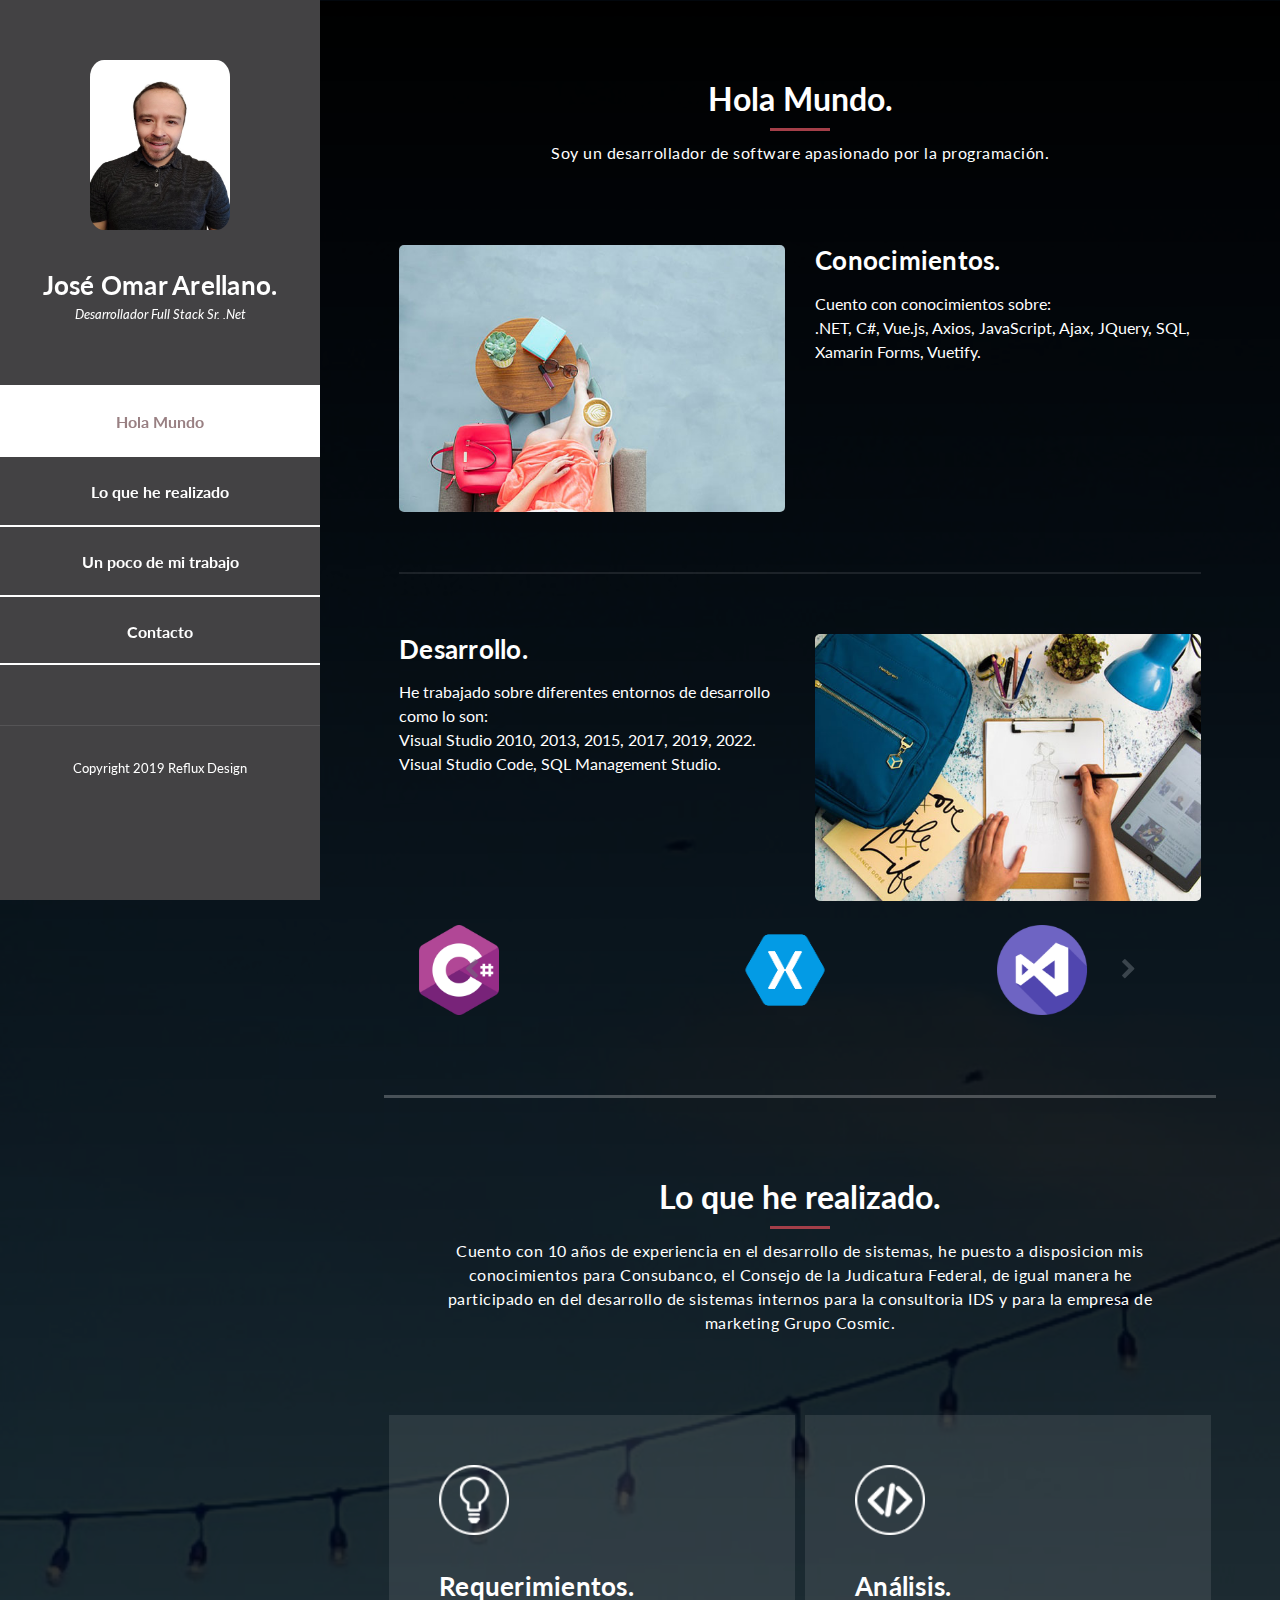
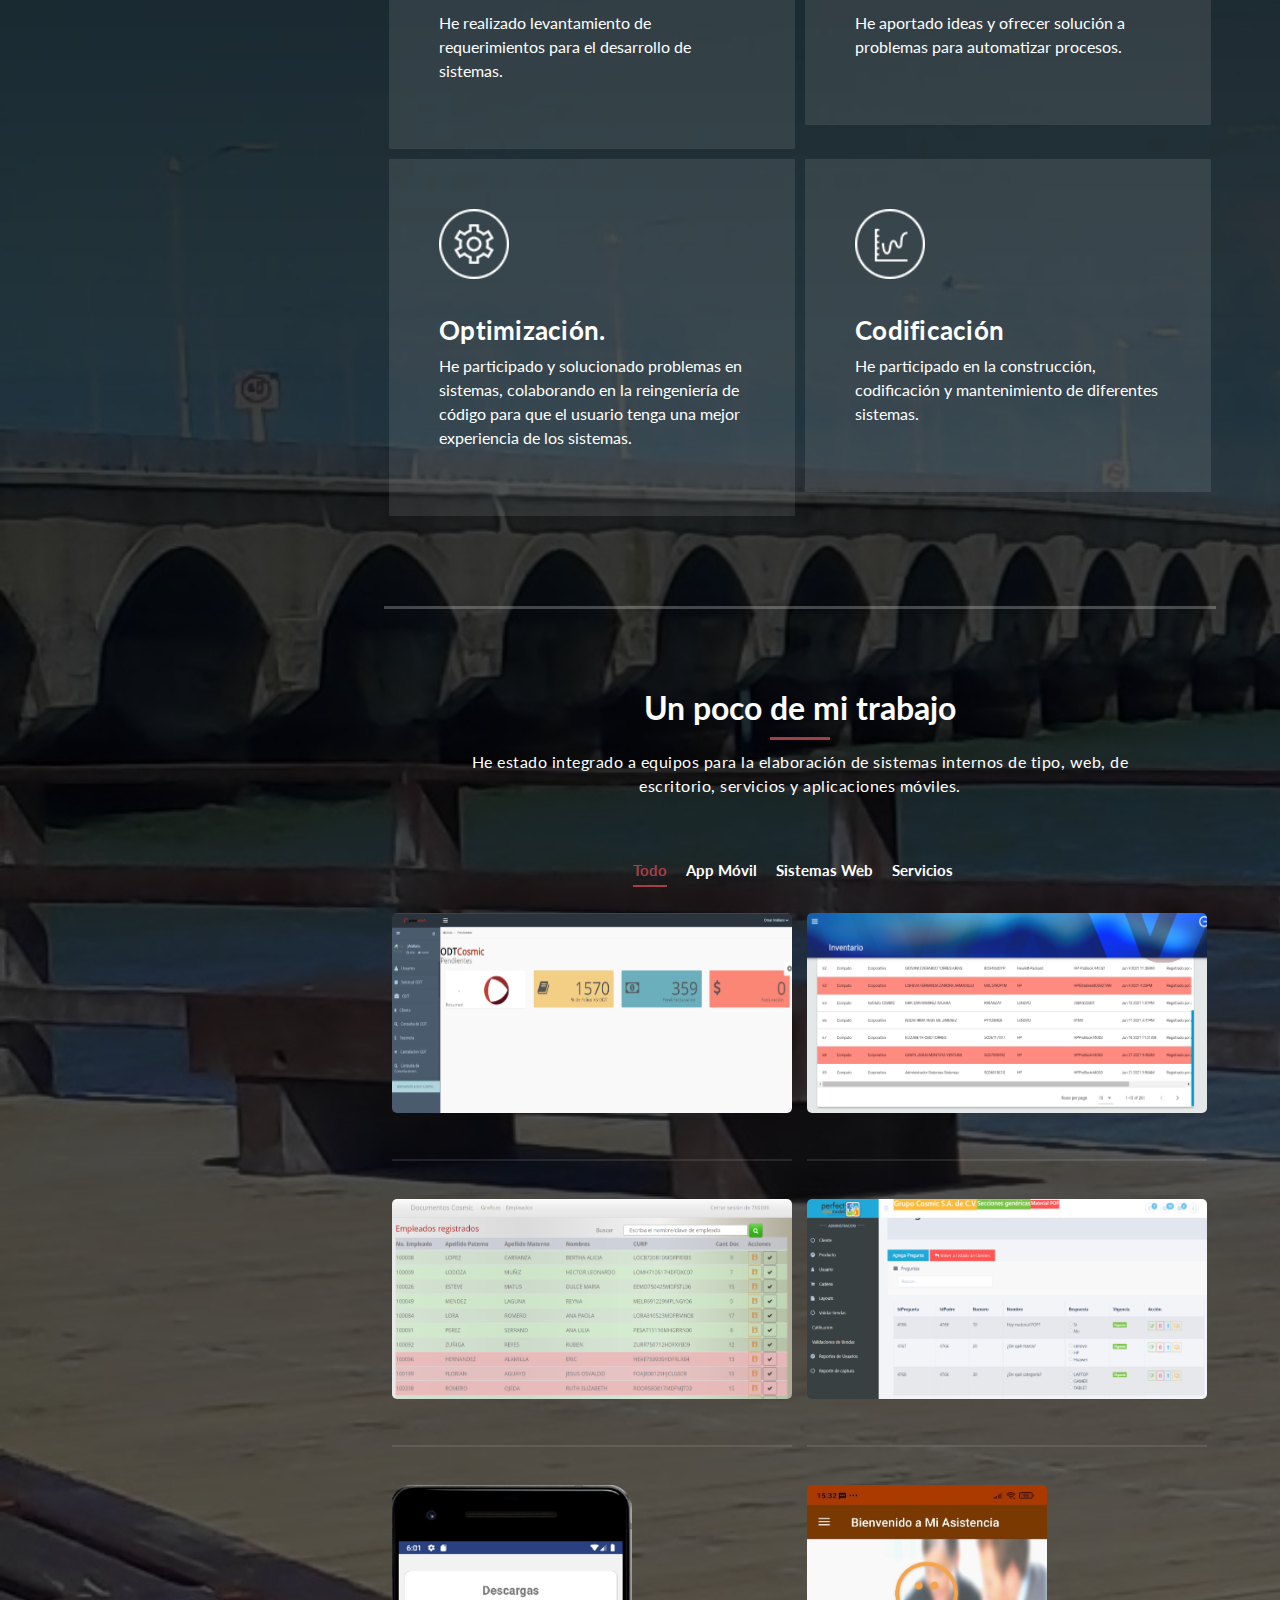
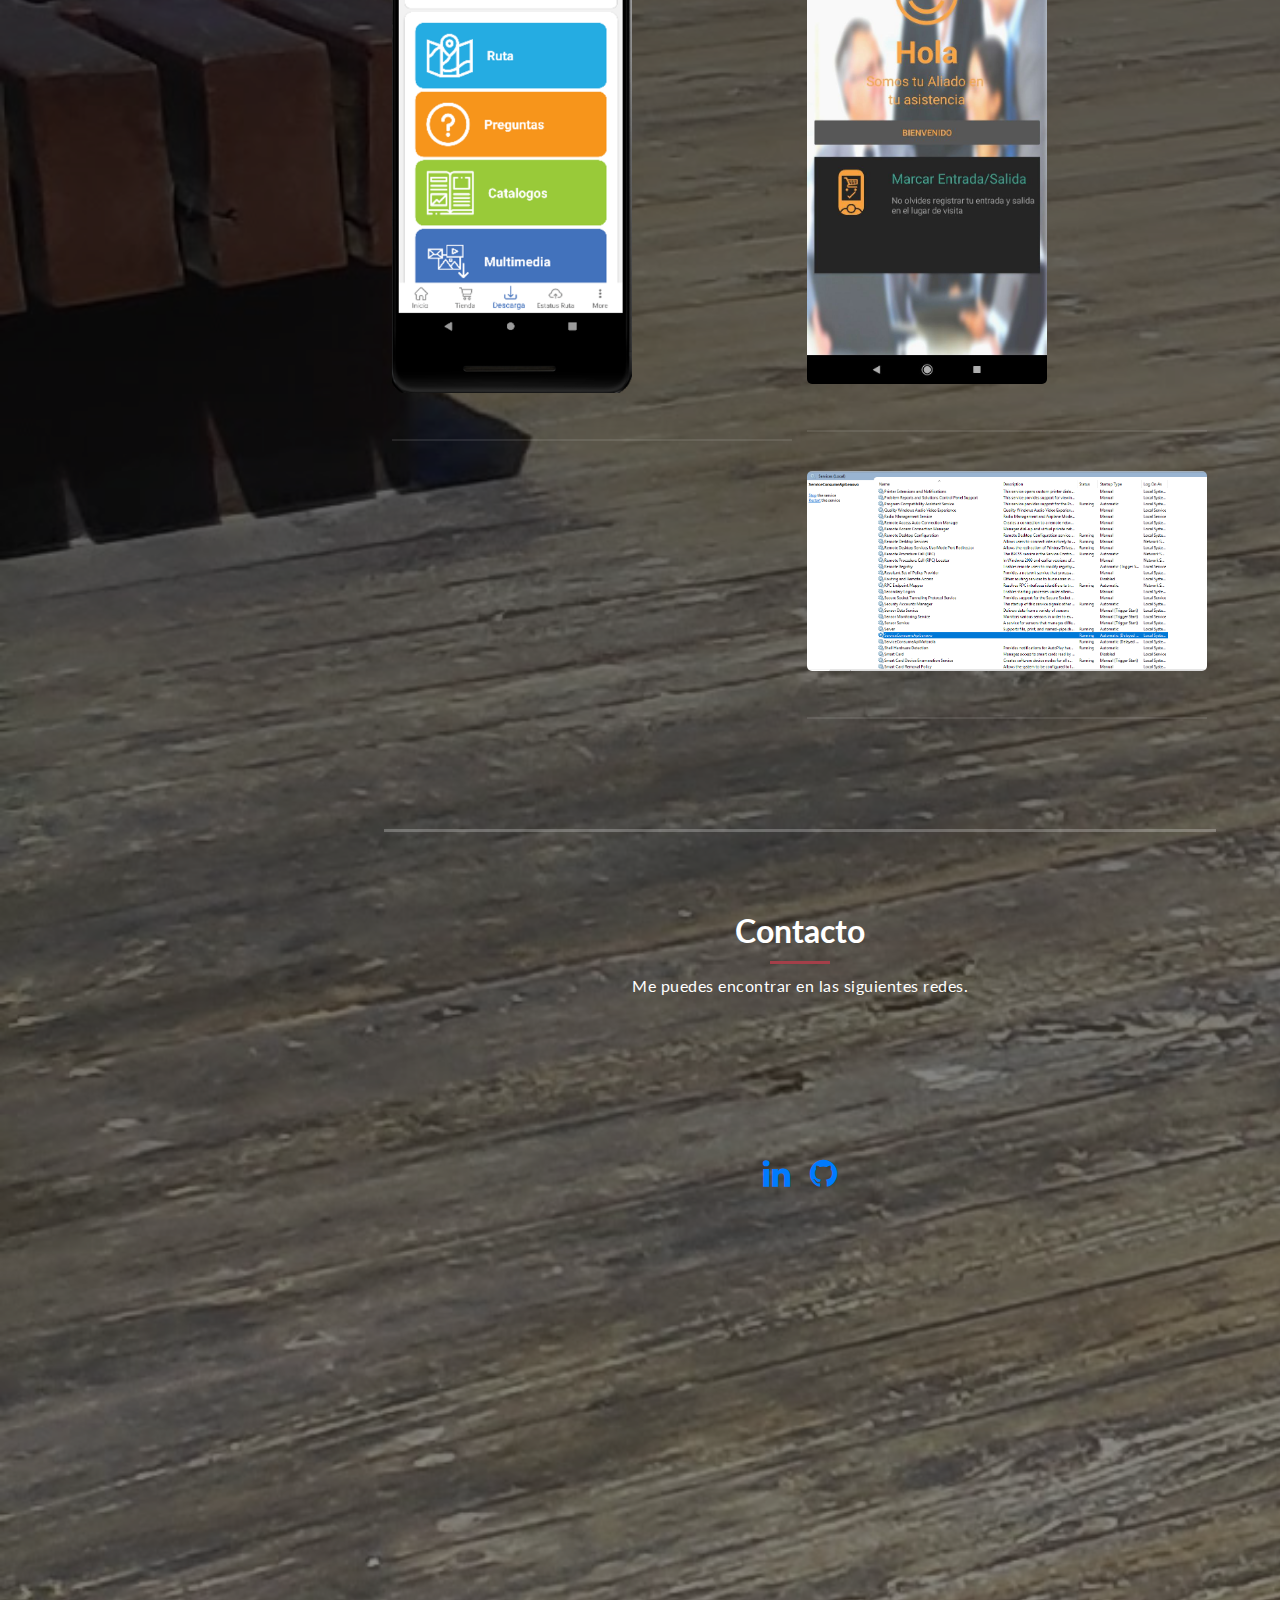
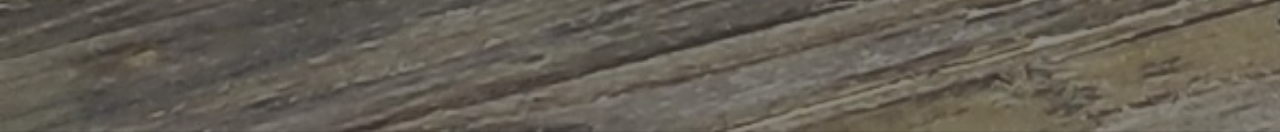
<file: index.html>
<!DOCTYPE html>
<html lang="en">

<head>
  <meta charset="utf-8" />
  <meta name="viewport" content="width=device-width, initial-scale=1, shrink-to-fit=no" />
  <meta name="description" content="" />
  <meta name="author" content="" />
  <link href="https://fonts.googleapis.com/css?family=Lato:100,300,400,700,900" rel="stylesheet" />

  <title>Portafolio Omar Arellano</title>
  <!--
Reflux Template
https://templatemo.com/tm-531-reflux
-->
  <!-- Bootstrap core CSS -->
  <link href="vendor/bootstrap/css/bootstrap.min.css" rel="stylesheet" />

  <!-- Additional CSS Files -->
  <link rel="stylesheet" href="assets/css/fontawesome.css" />
  <link rel="stylesheet" href="assets/css/templatemo-style.css" />
  <link rel="stylesheet" href="assets/css/owl.css" />
  <link rel="stylesheet" href="assets/css/lightbox.css" />
</head>

<body>
  <div id="page-wraper">
    <!-- Sidebar Menu -->
    <div class="responsive-nav">
      <i class="fa fa-bars" id="menu-toggle"></i>
      <div id="menu" class="menu">
        <i class="fa fa-times" id="menu-close"></i>
        <div class="container">
          <div class="image">
            <a href="#"><img src="assets/images/omararellano.jpg" alt="" /></a>
          </div>
          <div class="author-content">
            <h4>José Omar Arellano.</h4>
            <span>Desarrollador Full Stack Sr. .Net </span>
          </div>
          <nav class="main-nav" role="navigation">
            <ul class="main-menu">
              <li><a href="#section1">Hola Mundo</a></li>
              <li><a href="#section2">Lo que he realizado</a></li>
              <li><a href="#section3">Un poco de mi trabajo</a></li>
              <li><a href="#section4">Contacto</a></li>
            </ul>
          </nav>
          <!-- <div class="social-network">
            <ul class="soial-icons">
              <li>
                <a href="https://www.linkedin.com/in/jose-omar-arellano-quintero-5b5a37111/"><i class="fa fa-linkedin"></i></a>
              </li>
              <li>
                <a href="https://github.com/jArellano1"><i class="fa fa-github"></i></a>
              </li>
            </ul>
          </div> -->
          <div class="copyright-text">
            <p>Copyright 2019 Reflux Design</p>
          </div>
        </div>
      </div>
    </div>

    <section class="section about-me" data-section="section1">
      <div class="container">
        <div class="section-heading">
          <h2>Hola Mundo.</h2>
          <div class="line-dec"></div>
          <span>Soy un desarrollador de software apasionado por la programación.</span>
        </div>
        <div class="left-image-post">
          <div class="row">
            <div class="col-md-6">
              <div class="left-image">
                <img src="assets/images/left-image.jpg" alt="" />
              </div>
            </div>
            <div class="col-md-6">
              <div class="right-text">
                <h4>Conocimientos.</h4>
                <p>
                  Cuento con conocimientos sobre: </br>
                  .NET, C#, Vue.js, Axios, JavaScript, Ajax, JQuery, SQL, Xamarin Forms, Vuetify.
                </p>
              </div>
            </div>
          </div>
        </div>
        <div class="right-image-post">
          <div class="row">
            <div class="col-md-6">
              <div class="left-text">
                <h4>Desarrollo.</h4>
                <p>
                  He trabajado sobre diferentes entornos de desarrollo como lo son: </br>
                  Visual Studio 2010, 2013, 2015, 2017, 2019, 2022. Visual Studio Code, SQL Management Studio.
                </p>
                <!-- <div class="white-button">
                    <a href="#">Read More</a>
                  </div> -->
              </div>
            </div>
            <div class="col-md-6">
              <div class="right-image">
                <img src="assets/images/right-image.jpg" alt="" />
              </div>
            </div>
          </div>
        </div>
        <br>
        <div class="container-fluid">
          <div id="carouselExample" class="carousel slide" data-ride="carousel" data-interval="9000">
            <div class="carousel-inner row w-10 mxauto" role="listbox">
              <div class="carousel-item col-md-4 active">
                <img style="height: 90px; width: 90px;" class="img-fluid mx-auto d-bloc" src="assets/images/c-sharp.png" alt="slide 1">
              </div>
              <div class="carousel-item col-md-4">
                <img style="height: 90px; width: 90px;" class="img-fluid mx-auto d-block" src="assets/images/icons8-xamarin-48.png" alt="slide 2">
              </div>
              <div class="carousel-item col-md-4">
                <img style="height: 90px; width: 90px;" class="img-fluid mx-auto d-block" src="assets/images/visual-studio.png" alt="slide 3">
              </div>
              <div class="carousel-item col-md-4">
                <img style="height: 90px; width: 90px;" class="img-fluid mx-auto d-block" src="assets/images/js.png" alt="slide 4">
              </div>
              <div class="carousel-item col-md-4">
                <img style="height: 90px; width: 90px;" class="img-fluid mx-auto d-block" src="assets/images/nodejs.png" alt="slide 5">
              </div>
              <div class="carousel-item col-md-4">
                <img style="height: 90px; width: 90px;" class="img-fluid mx-auto d-block" src="assets/images/bootstrap.png" alt="slide 6">
              </div>
              <div class="carousel-item col-md-4">
                <img style="height: 90px; width: 90px;" class="img-fluid mx-auto d-block" src="assets/images/html-5.png" alt="slide 7">
              </div>
              <div class="carousel-item col-md-4">
                <img style="height: 90px; width: 90px;" class="img-fluid mx-auto d-block" src="assets/images/vuejs.png" alt="slide 7">
              </div>
            </div>
            <a class="carousel-control-prev" href="#carouselExample" role="button" data-slide="prev">
              <i class="fa fa-chevron-left fa-lg text-muted"></i>
              <span class="sr-only">Previous</span>
            </a>
            <a class="carousel-control-next text-faded" href="#carouselExample" role="button" data-slide="next">
              <i class="fa fa-chevron-right fa-lg text-muted"></i>
              <span class="sr-only">Next</span>
            </a>
          </div>
        </div>
        <!-- <div id="carouselExampleControls" class="carousel slide" data-ride="carousel">
          <div class="carousel-inner">
            <div class="carousel-item active" >
              <img style="height: 90px; width: 90px;" src="assets/images/c-sharp.png" alt="First slide">
            </div>
            <div class="carousel-item active">
              <img style="height: 90px; width: 90px;" src="assets/images/icons8-xamarin-48.png" alt="Second slide">
            </div>
            <div class="carousel-item">
              <img style="height: 90px; width: 90px;" src="assets/images/visual-studio.png" alt="Third slide">
            </div>
          </div>
          <a class="carousel-control-prev" href="#carouselExampleControls" role="button" data-slide="prev">
            <span class="carousel-control-prev-icon" aria-hidden="true"></span>
            <span class="sr-only">Previous</span>
          </a>
          <a class="carousel-control-next" href="#carouselExampleControls" role="button" data-slide="next">
            <span class="carousel-control-next-icon" aria-hidden="true"></span>
            <span class="sr-only">Next</span>
          </a>
        </div> -->
      </div>
    </section>

    <section class="section my-services" data-section="section2">
      <div class="container">
        <div class="section-heading">
          <h2>Lo que he realizado.</h2>
          <div class="line-dec"></div>
          <span>Cuento con 10 años de experiencia en el desarrollo de sistemas, he puesto a disposicion mis
            conocimientos
            para Consubanco, el Consejo de la Judicatura Federal, de igual manera he participado en del desarrollo de
            sistemas internos para la consultoria IDS y para la empresa de marketing Grupo Cosmic.</span>
        </div>
        <div class="row">
          <div class="col-md-6">
            <div class="service-item">
              <div class="first-service-icon service-icon"></div>
              <h4>Requerimientos.</h4>
              <p>
                He realizado levantamiento de requerimientos para el desarrollo de sistemas.
              </p>
            </div>
          </div>
          <div class="col-md-6">
            <div class="service-item">
              <div class="second-service-icon service-icon"></div>
              <h4>Análisis.</h4>
              <p>
                He aportado ideas y ofrecer solución a problemas para automatizar procesos.
              </p>
            </div>
          </div>
          <div class="col-md-6">
            <div class="service-item">
              <div class="third-service-icon service-icon"></div>
              <h4>Optimización.</h4>
              <p>
                He participado y solucionado problemas en sistemas, colaborando en la reingeniería de código para que el
                usuario tenga una mejor
                experiencia de los sistemas.
              </p>
            </div>
          </div>
          <div class="col-md-6">
            <div class="service-item">
              <div class="fourth-service-icon service-icon"></div>
              <h4>Codificación</h4>
              <p>
                He participado en la construcción, codificación y mantenimiento de diferentes sistemas.
              </p>
            </div>
          </div>
        </div>
      </div>
    </section>

    <section class="section my-work" data-section="section3">
      <div class="container">
        <div class="section-heading">
          <h2>Un poco de mi trabajo</h2>
          <div class="line-dec"></div>
          <span>He estado integrado a equipos para la elaboración de sistemas internos de tipo,
            web, de escritorio, servicios y aplicaciones móviles.
          </span>
        </div>
        <div class="row">
          <div class="isotope-wrapper">
            <form class="isotope-toolbar">
              <label><input type="radio" data-type="*" checked="" name="isotope-filter" />
                <span>Todo</span></label>
              <label><input type="radio" data-type="movil" name="isotope-filter" />
                <span>App móvil</span></label>
              <label><input type="radio" data-type="nature" name="isotope-filter" />
                <span>Sistemas Web</span></label>
              <label><input type="radio" data-type="servicios" name="isotope-filter" />
                <span>Servicios</span></label>
            </form>
            <div class="isotope-box">
              <div class="isotope-item" data-type="nature">
                <figure class="snip1321 minibox2">
                  <img src="assets/images/portfolio-01.PNG" alt="sq-sample26" />
                  <figcaption>
                    <a href="assets/images/portfolio-01.PNG" data-lightbox="image-1" data-title="Caption"><i
                        class="fa fa-search"></i></a>
                    <h4>ODT</h4>
                    <span>Web para realizar ordenes de trabajo, costos y presupuestos de proyectos de la empresa.</span>
                  </figcaption>
                </figure>
              </div>
              <div class="isotope-item" data-type="nature">
                <figure class="snip1321 minibox2">
                  <img src="assets/images/portfolioTiAdm.PNG" alt="sq-sample26" />
                  <figcaption>
                    <a href="assets/images/portfolioTiAdm.PNG" data-lightbox="image-1" data-title="Caption"><i
                        class="fa fa-search"></i></a>
                    <h4>Inventario Equipos Computo</h4>
                    <span>Web para el control de inventario de los sistemas de computo.</span>
                  </figcaption>
                </figure>
              </div>
              <div class="isotope-item" data-type="nature">
                <figure class="snip1321 minibox2">
                  <img src="assets/images/portfolioPortalDocumentos.PNG" alt="sq-sample26" />
                  <figcaption>
                    <a href="assets/images/portfolioPortalDocumentos.PNG" data-lightbox="image-1"
                      data-title="Caption"><i class="fa fa-search"></i></a>
                    <h4>Portal Documentos</h4>
                    <span>Portal web para la carga de documentos de los empleados de la empresa.</span>
                  </figcaption>
                </figure>
              </div>

              <div class="isotope-item" data-type="nature">
                <figure class="snip1321 minibox2">
                  <img src="assets/images/portfolioAdmPSM.PNG" alt="sq-sample26" />
                  <figcaption>
                    <a href="assets/images/portfolioAdmPSM.PNG" data-lightbox="image-1" data-title="Caption"><i
                        class="fa fa-search"></i></a>
                    <h4>Administrador PSM</h4>
                    <span>Portal para la administración de la aplicacion movil PSM</span>
                  </figcaption>
                </figure>
              </div>

              <div class="isotope-item" data-type="movil">
                <figure class="snip1321 minibox">
                  <img src="assets/images/portfolio-02.png" alt="sq-sample26" />
                  <figcaption>
                    <a href="assets/images/portfolio-02.png" data-lightbox="image-1" data-title="Caption"><i
                        class="fa fa-search"></i></a>
                    <h4>PSM</h4>
                    <span>Aplicación para levantamiento de cuestionarios a tiendas departamentales</span>
                  </figcaption>
                </figure>
              </div>
              <div class="isotope-item" data-type="movil">
                <figure class="snip1321 minibox">
                  <img src="assets/images/portfoliomiasistencia.jpg" alt="sq-sample26" />
                  <figcaption>
                    <a href="assets/images/portfoliomiasistencia.jpg" data-lightbox="image-1" data-title="Caption"><i
                        class="fa fa-search"></i></a>
                    <h4>Asistencia</h4>
                    <span>Aplicación para el control de personal. Check in y Check out en su lugar de trabajo.</span>
                  </figcaption>
                </figure>
              </div>
              <div class="isotope-item" data-type="servicios">
                <figure class="snip1321 minibox2">
                  <img src="assets/images/Servicios.PNG" alt="sq-sample26" />
                  <figcaption>
                    <a href="assets/images/Servicios.PNG" data-lightbox="image-1" data-title="Caption"><i
                        class="fa fa-search"></i></a>
                    <h4>Servicio Lenovo y Motorola</h4>
                    <span>Servicio que descarga información del Api de la aplicación Mototalk.</span>
                  </figcaption>
                </figure>
              </div>


              <!-- <div class="isotope-item" data-type="animals">
                <figure class="snip1321">
                  <img src="assets/images/portfolio-03.jpg" alt="sq-sample26" />
                  <figcaption>
                    <a href="assets/images/portfolio-03.jpg" data-lightbox="image-1" data-title="Caption"><i
                        class="fa fa-search"></i></a>
                    <h4>Item Third</h4>
                    <span>customize anything</span>
                  </figcaption>
                </figure>
              </div> -->

              <!-- <div class="isotope-item" data-type="people">
                <figure class="snip1321">
                  <img src="assets/images/portfolio-04.jpg" alt="sq-sample26" />
                  <figcaption>
                    <a href="assets/images/portfolio-04.jpg" data-lightbox="image-1" data-title="Caption"><i
                        class="fa fa-search"></i></a>
                    <h4>Item Fourth</h4>
                    <span>Re-distribution not allowed</span>
                  </figcaption>
                </figure>
              </div> -->

              <!-- <div class="isotope-item" data-type="nature">
                <figure class="snip1321">
                  <img src="assets/images/portfolio-05.jpg" alt="sq-sample26" />
                  <figcaption>
                    <a href="assets/images/portfolio-05.jpg" data-lightbox="image-1" data-title="Caption"><i
                        class="fa fa-search"></i></a>
                    <h4>Fifth Awesome</h4>
                    <span>Ut sollicitudin risus</span>
                  </figcaption>
                </figure>
              </div> -->

              <!-- <div class="isotope-item" data-type="animals">
                <figure class="snip1321">
                  <img src="assets/images/portfolio-06.jpg" alt="sq-sample26" />
                  <figcaption>
                    <a href="assets/images/portfolio-06.jpg" data-lightbox="image-1" data-title="Caption"><i
                        class="fa fa-search"></i></a>
                    <h4>Awesome Sixth</h4>
                    <span>Donec eget massa ante</span>
                  </figcaption>
                </figure>
              </div> -->
            </div>
          </div>
        </div>
      </div>
    </section>

    <section class="section contact-me" data-section="section4">
      <div class="container">
        <div class="section-heading">
          <h2>Contacto</h2>
          <div class="line-dec"></div>
          <span>Me puedes encontrar en las siguientes redes.</span>

        </div>
        <div class="section-heading" style="text-align: center;">
          <div>
            <div>
              <a href="https://www.linkedin.com/in/jose-omar-arellano-quintero-5b5a37111/"><i
                  class="fa fa-linkedin fa-2x"></i></a>
              &nbsp;&nbsp;&nbsp;
              <a href="https://github.com/jArellano1"><i class="fa fa-github fa-2x"></i></a>
            </div>
          </div>
        </div>
      </div>
    </section>
  </div>


  <style>
    @media (min-width: 768px) {

      /* show 3 items */
      .carousel-inner .active,
      .carousel-inner .active+.carousel-item,
      .carousel-inner .active+.carousel-item+.carousel-item {
        display: block;
      }

      .carousel-inner .carousel-item.active:not(.carousel-item-right):not(.carousel-item-left),
      .carousel-inner .carousel-item.active:not(.carousel-item-right):not(.carousel-item-left)+.carousel-item,
      .carousel-inner .carousel-item.active:not(.carousel-item-right):not(.carousel-item-left)+.carousel-item+.carousel-item {
        transition: none;
        margin-right: initial;
      }

      .carousel-inner .carousel-item-next,
      .carousel-inner .carousel-item-prev {
        position: relative;
        transform: translate3d(0, 0, 0);
      }

      .carousel-inner .active.carousel-item+.carousel-item+.carousel-item+.carousel-item {
        position: absolute;
        top: 0;
        right: -33.3333%;
        z-index: -1;
        display: block;
        visibility: visible;
      }

      /* left or forward direction */
      .active.carousel-item-left+.carousel-item-next.carousel-item-left,
      .carousel-item-next.carousel-item-left+.carousel-item,
      .carousel-item-next.carousel-item-left+.carousel-item+.carousel-item,
      .carousel-item-next.carousel-item-left+.carousel-item+.carousel-item+.carousel-item {
        position: relative;
        transform: translate3d(-100%, 0, 0);
        visibility: visible;
      }

      /* farthest right hidden item must be abso position for animations */
      .carousel-inner .carousel-item-prev.carousel-item-right {
        position: absolute;
        top: 0;
        left: 0;
        z-index: -1;
        display: block;
        visibility: visible;
      }

      /* right or prev direction */
      .active.carousel-item-right+.carousel-item-prev.carousel-item-right,
      .carousel-item-prev.carousel-item-right+.carousel-item,
      .carousel-item-prev.carousel-item-right+.carousel-item+.carousel-item,
      .carousel-item-prev.carousel-item-right+.carousel-item+.carousel-item+.carousel-item {
        position: relative;
        transform: translate3d(100%, 0, 0);
        visibility: visible;
        display: block;
        visibility: visible;
      }

    }

    .minibox {
      width: 240px;
    }

    .minibox2 {
      height: 200px;
    }
  </style>
  <!-- Scripts -->
  <!-- Bootstrap core JavaScript -->
  <script src="vendor/jquery/jquery.min.js"></script>
  <script src="vendor/bootstrap/js/bootstrap.bundle.min.js"></script>

  <script src="assets/js/isotope.min.js"></script>
  <script src="assets/js/owl-carousel.js"></script>
  <script src="assets/js/lightbox.js"></script>
  <script src="assets/js/custom.js"></script>
  <script>
    $('#carouselExample').on('slide.bs.carousel', function (e) {

      /*
      
      CC 2.0 License Iatek LLC 2018
      Attribution required
      
      */

      var $e = $(e.relatedTarget);

      var idx = $e.index();
      console.log("IDX :  " + idx);

      var itemsPerSlide = 8;
      var totalItems = $('.carousel-item').length;

      if (idx >= totalItems - (itemsPerSlide - 1)) {
        var it = itemsPerSlide - (totalItems - idx);
        for (var i = 0; i < it; i++) {
          // append slides to end
          if (e.direction == "left") {
            $('.carousel-item').eq(i).appendTo('.carousel-inner');
          }
          else {
            $('.carousel-item').eq(0).appendTo('.carousel-inner');
          }
        }
      }
    });
    //according to loftblog tut
    $(".main-menu li:first").addClass("active");

    var showSection = function showSection(section, isAnimate) {
      var direction = section.replace(/#/, ""),
        reqSection = $(".section").filter(
          '[data-section="' + direction + '"]'
        ),
        reqSectionPos = reqSection.offset().top - 0;

      if (isAnimate) {
        $("body, html").animate(
          {
            scrollTop: reqSectionPos
          },
          800
        );
      } else {
        $("body, html").scrollTop(reqSectionPos);
      }
    };

    var checkSection = function checkSection() {
      $(".section").each(function () {
        var $this = $(this),
          topEdge = $this.offset().top - 80,
          bottomEdge = topEdge + $this.height(),
          wScroll = $(window).scrollTop();
        if (topEdge < wScroll && bottomEdge > wScroll) {
          var currentId = $this.data("section"),
            reqLink = $("a").filter("[href*=\\#" + currentId + "]");
          reqLink
            .closest("li")
            .addClass("active")
            .siblings()
            .removeClass("active");
        }
      });
    };

    $(".main-menu").on("click", "a", function (e) {
      e.preventDefault();
      showSection($(this).attr("href"), true);
    });

    $(window).scroll(function () {
      checkSection();
    });
  </script>
</body>

</html>
</file>
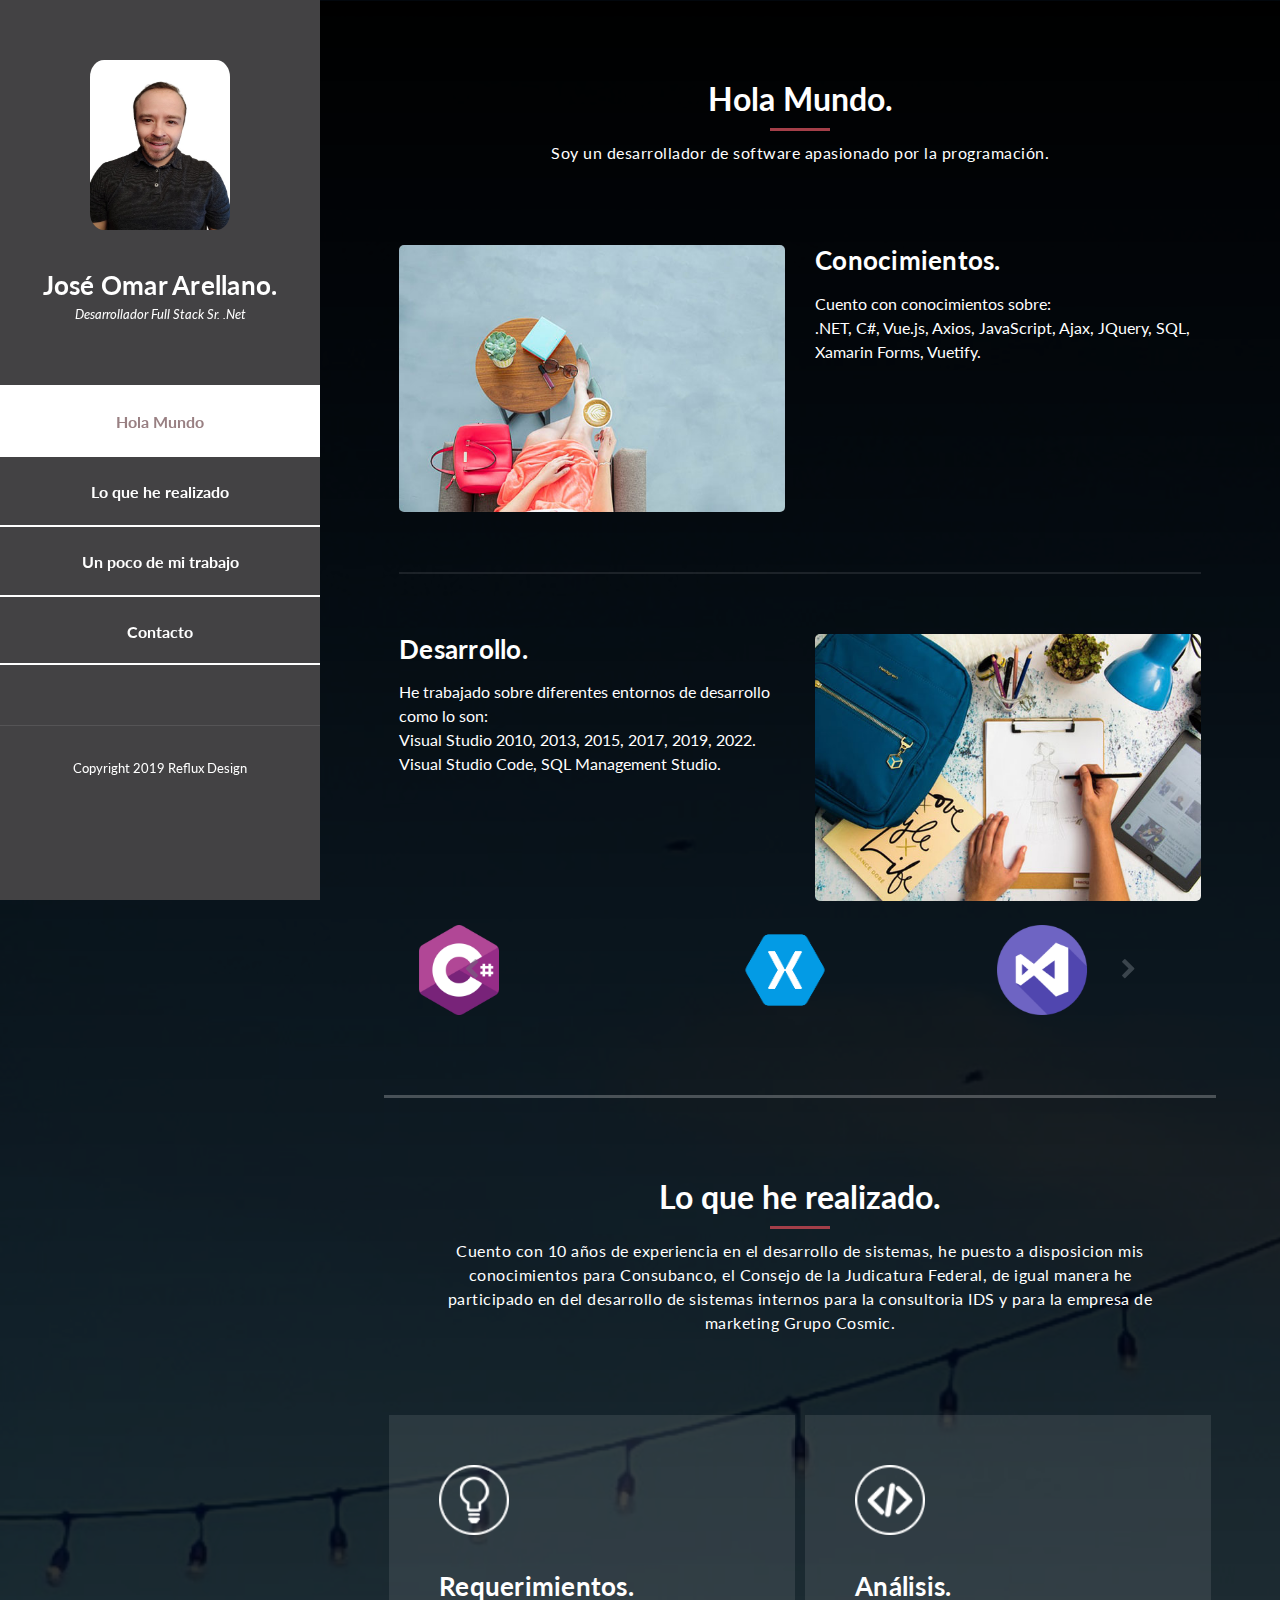
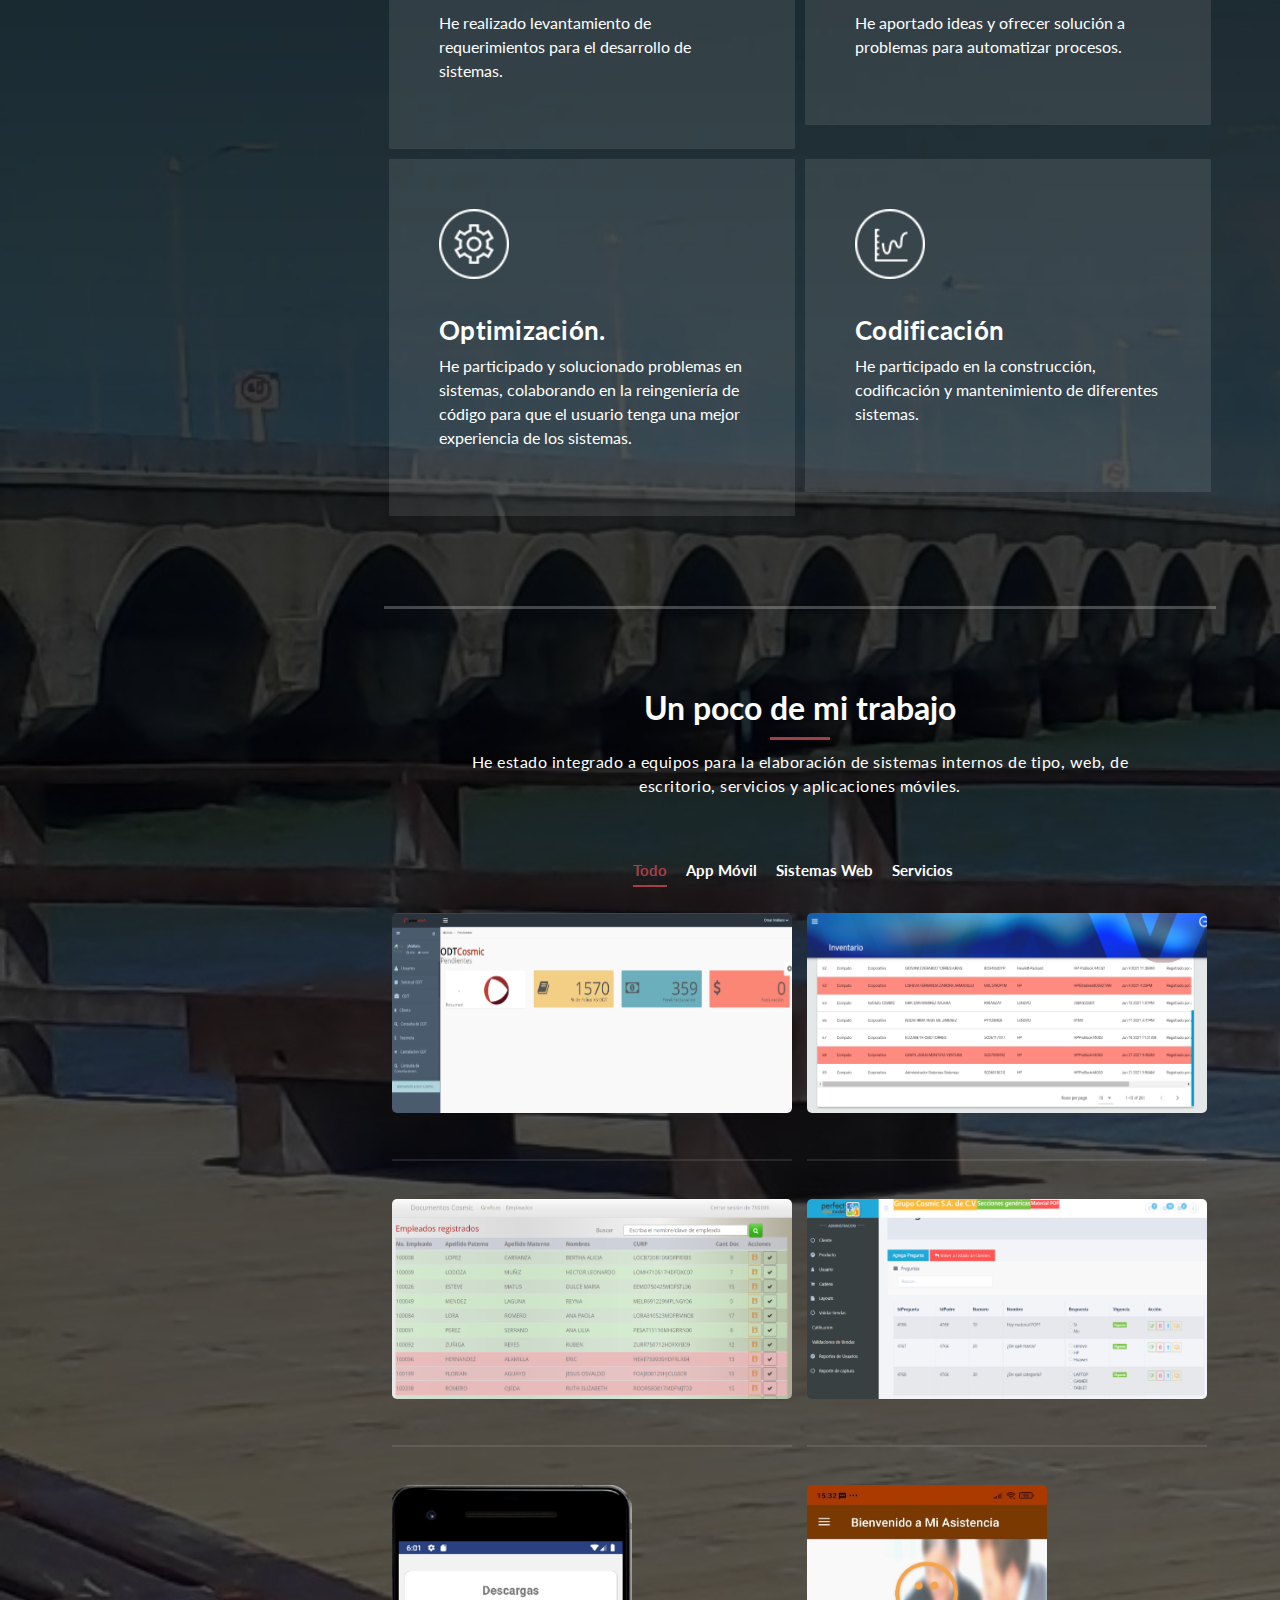
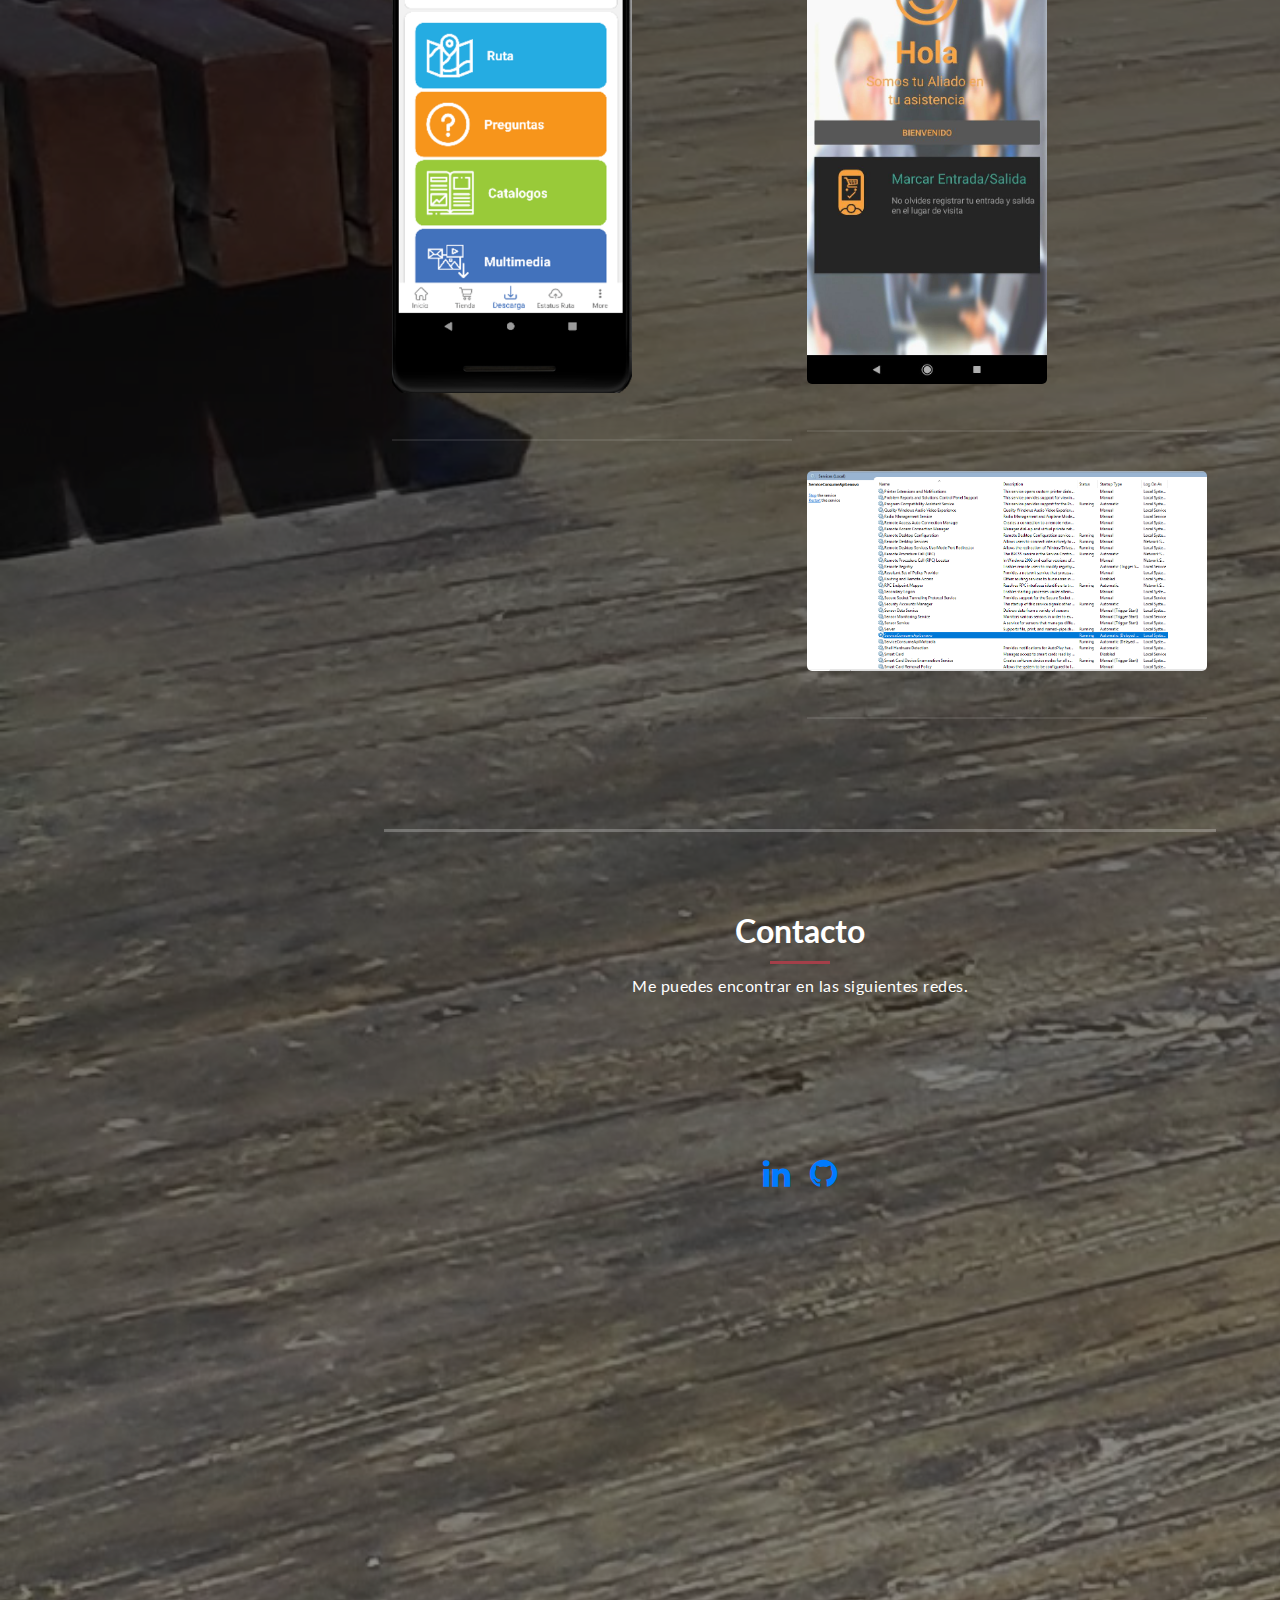
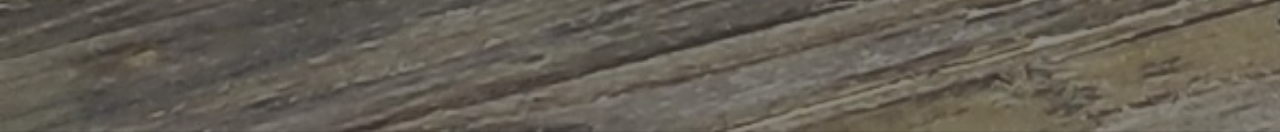
<file: index2.html>
<!DOCTYPE html>
<html lang="en">

<head>
  <meta charset="utf-8" />
  <meta name="viewport" content="width=device-width, initial-scale=1, shrink-to-fit=no" />
  <meta name="description" content="" />
  <meta name="author" content="" />
  <link href="https://fonts.googleapis.com/css?family=Lato:100,300,400,700,900" rel="stylesheet" />

  <title>Portafolio Omar Arellano</title>
  <!--
Reflux Template
https://templatemo.com/tm-531-reflux
-->
  <!-- Bootstrap core CSS -->
  <link href="vendor/bootstrap/css/bootstrap.min.css" rel="stylesheet" />

  <!-- Additional CSS Files -->
  <link rel="stylesheet" href="assets/css/fontawesome.css" />
  <link rel="stylesheet" href="assets/css/templatemo-style.css" />
  <link rel="stylesheet" href="assets/css/owl.css" />
  <link rel="stylesheet" href="assets/css/lightbox.css" />
</head>

<body>
  <div id="page-wraper">
    <!-- Sidebar Menu -->
    <div class="responsive-nav">
      <i class="fa fa-bars" id="menu-toggle"></i>
      <div id="menu" class="menu">
        <i class="fa fa-times" id="menu-close"></i>
        <div class="container">
          <div class="image">
            <a href="#"><img src="assets/images/omararellano.jpg" alt="" /></a>
          </div>
          <div class="author-content">
            <h4>José Omar Arellano.</h4>
            <span>Desarrollador Full Stack Sr. .Net </span>
          </div>
          <nav class="main-nav" role="navigation">
            <ul class="main-menu">
              <li><a href="#section1">Hola Mundo</a></li>
              <li><a href="#section2">Lo que he realizado</a></li>
              <li><a href="#section3">Un poco de mi trabajo</a></li>
              <li><a href="#section4">Contacto</a></li>
            </ul>
          </nav>
          <div class="copyright-text">
            <p>Copyright 2019 Reflux Design</p>
          </div>
        </div>
      </div>
    </div>

    <section class="section about-me" data-section="section1">
      <div class="container">
        <div class="section-heading">
          <h2>Hola Mundo.</h2>
          <div class="line-dec"></div>
          <span>Soy un desarrollador de software apasionado por la programación.</span>
        </div>
        <div class="left-image-post">
          <div class="row">
            <div class="col-md-6">
              <div class="left-image">
                <img src="assets/images/left-image.jpg" alt="" />
              </div>
            </div>
            <div class="col-md-6">
              <div class="right-text">
                <h4>Conocimientos.</h4>
                <p>
                  Cuento con conocimientos sobre: </br>
                  .NET, C#, Vue.js, Axios, JavaScript, Ajax, JQuery, SQL, Xamarin Forms, Vuetify.
                </p>
              </div>
            </div>
          </div>
        </div>
        <div class="right-image-post">
          <div class="row">
            <div class="col-md-6">
              <div class="left-text">
                <h4>Desarrollo.</h4>
                <p>
                  He trabajado sobre diferentes entornos de desarrollo como lo son: </br>
                  Visual Studio 2010, 2013, 2015, 2017, 2019, 2022. Visual Studio Code, SQL Management Studio.
                </p>
                <!-- <div class="white-button">
                    <a href="#">Read More</a>
                  </div> -->
              </div>
            </div>
            <div class="col-md-6">
              <div class="right-image">
                <img src="assets/images/right-image.jpg" alt="" />
              </div>
            </div>
          </div>
        </div>
        <br>
        <div class="container-fluid">
          <div id="carouselExample" class="carousel slide" data-ride="carousel" data-interval="9000">
            <div class="carousel-inner row w-10 mxauto" role="listbox">
              <div class="carousel-item col-md-4 active">
                <img style="height: 90px; width: 90px;" class="img-fluid mx-auto d-bloc" src="assets/images/c-sharp.png" alt="slide 1">
              </div>
              <div class="carousel-item col-md-4">
                <img style="height: 90px; width: 90px;" class="img-fluid mx-auto d-block" src="assets/images/icons8-xamarin-48.png" alt="slide 2">
              </div>
              <div class="carousel-item col-md-4">
                <img style="height: 90px; width: 90px;" class="img-fluid mx-auto d-block" src="assets/images/visual-studio.png" alt="slide 3">
              </div>
              <div class="carousel-item col-md-4">
                <img style="height: 90px; width: 90px;" class="img-fluid mx-auto d-block" src="assets/images/js.png" alt="slide 4">
              </div>
              <div class="carousel-item col-md-4">
                <img style="height: 90px; width: 90px;" class="img-fluid mx-auto d-block" src="assets/images/nodejs.png" alt="slide 5">
              </div>
              <div class="carousel-item col-md-4">
                <img style="height: 90px; width: 90px;" class="img-fluid mx-auto d-block" src="assets/images/bootstrap.png" alt="slide 6">
              </div>
              <div class="carousel-item col-md-4">
                <img style="height: 90px; width: 90px;" class="img-fluid mx-auto d-block" src="assets/images/html-5.png" alt="slide 7">
              </div>
              <div class="carousel-item col-md-4">
                <img style="height: 90px; width: 90px;" class="img-fluid mx-auto d-block" src="assets/images/vuejs.png" alt="slide 7">
              </div>
            </div>
            <a class="carousel-control-prev" href="#carouselExample" role="button" data-slide="prev">
              <i class="fa fa-chevron-left fa-lg text-muted"></i>
              <span class="sr-only">Previous</span>
            </a>
            <a class="carousel-control-next text-faded" href="#carouselExample" role="button" data-slide="next">
              <i class="fa fa-chevron-right fa-lg text-muted"></i>
              <span class="sr-only">Next</span>
            </a>
          </div>
        </div>
      </div>
    </section>

    <section class="section my-services" data-section="section2">
      <div class="container">
        <div class="section-heading">
          <h2>Lo que he realizado.</h2>
          <div class="line-dec"></div>
          <span>Cuento con 10 años de experiencia en el desarrollo de sistemas, he puesto a disposicion mis
            conocimientos
            para Consubanco, el Consejo de la Judicatura Federal, de igual manera he participado en del desarrollo de
            sistemas internos para la consultoria IDS y para la empresa de marketing Grupo Cosmic.</span>
        </div>
        <div class="row">
          <div class="col-md-6">
            <div class="service-item">
              <div class="first-service-icon service-icon"></div>
              <h4>Requerimientos.</h4>
              <p>
                He realizado levantamiento de requerimientos para el desarrollo de sistemas.
              </p>
            </div>
          </div>
          <div class="col-md-6">
            <div class="service-item">
              <div class="second-service-icon service-icon"></div>
              <h4>Análisis.</h4>
              <p>
                He aportado ideas y ofrecer solución a problemas para automatizar procesos.
              </p>
            </div>
          </div>
          <div class="col-md-6">
            <div class="service-item">
              <div class="third-service-icon service-icon"></div>
              <h4>Optimización.</h4>
              <p>
                He participado y solucionado problemas en sistemas, colaborando en la reingeniería de código para que el
                usuario tenga una mejor
                experiencia de los sistemas.
              </p>
            </div>
          </div>
          <div class="col-md-6">
            <div class="service-item">
              <div class="fourth-service-icon service-icon"></div>
              <h4>Codificación</h4>
              <p>
                He participado en la construcción, codificación y mantenimiento de diferentes sistemas.
              </p>
            </div>
          </div>
        </div>
      </div>
    </section>

    <section class="section my-work" data-section="section3">
      <div class="container">
        <div class="section-heading">
          <h2>Un poco de mi trabajo</h2>
          <div class="line-dec"></div>
          <span>He estado integrado a equipos para la elaboración de sistemas internos de tipo,
            web, de escritorio, servicios y aplicaciones móviles.
          </span>
        </div>
        <div class="row">
          <div class="isotope-wrapper">
            <form class="isotope-toolbar">
              <label><input type="radio" data-type="*" checked="" name="isotope-filter" />
                <span>Todo</span></label>
              <label><input type="radio" data-type="movil" name="isotope-filter" />
                <span>App móvil</span></label>
              <label><input type="radio" data-type="nature" name="isotope-filter" />
                <span>Sistemas Web</span></label>
              <label><input type="radio" data-type="servicios" name="isotope-filter" />
                <span>Servicios</span></label>
            </form>
            <div class="isotope-box">
              <div class="isotope-item" data-type="nature">
                <figure class="snip1321 minibox2">
                  <img src="assets/images/portfolio-01.PNG" alt="sq-sample26" />
                  <figcaption>
                    <a href="assets/images/portfolio-01.PNG" data-lightbox="image-1" data-title="Caption"><i
                        class="fa fa-search"></i></a>
                    <h4>ODT</h4>
                    <span>Web para realizar ordenes de trabajo, costos y presupuestos de proyectos de la empresa.</span>
                  </figcaption>
                </figure>
              </div>
              <div class="isotope-item" data-type="nature">
                <figure class="snip1321 minibox2">
                  <img src="assets/images/portfolioTiAdm.PNG" alt="sq-sample26" />
                  <figcaption>
                    <a href="assets/images/portfolioTiAdm.PNG" data-lightbox="image-1" data-title="Caption"><i
                        class="fa fa-search"></i></a>
                    <h4>Inventario Equipos Computo</h4>
                    <span>Web para el control de inventario de los sistemas de computo.</span>
                  </figcaption>
                </figure>
              </div>
              <div class="isotope-item" data-type="nature">
                <figure class="snip1321 minibox2">
                  <img src="assets/images/portfolioPortalDocumentos.PNG" alt="sq-sample26" />
                  <figcaption>
                    <a href="assets/images/portfolioPortalDocumentos.PNG" data-lightbox="image-1"
                      data-title="Caption"><i class="fa fa-search"></i></a>
                    <h4>Portal Documentos</h4>
                    <span>Portal web para la carga de documentos de los empleados de la empresa.</span>
                  </figcaption>
                </figure>
              </div>

              <div class="isotope-item" data-type="nature">
                <figure class="snip1321 minibox2">
                  <img src="assets/images/portfolioAdmPSM.PNG" alt="sq-sample26" />
                  <figcaption>
                    <a href="assets/images/portfolioAdmPSM.PNG" data-lightbox="image-1" data-title="Caption"><i
                        class="fa fa-search"></i></a>
                    <h4>Administrador PSM</h4>
                    <span>Portal para la administración de la aplicacion movil PSM</span>
                  </figcaption>
                </figure>
              </div>

              <div class="isotope-item" data-type="movil">
                <figure class="snip1321 minibox">
                  <img src="assets/images/portfolio-02.png" alt="sq-sample26" />
                  <figcaption>
                    <a href="assets/images/portfolio-02.png" data-lightbox="image-1" data-title="Caption"><i
                        class="fa fa-search"></i></a>
                    <h4>PSM</h4>
                    <span>Aplicación para levantamiento de cuestionarios a tiendas departamentales</span>
                  </figcaption>
                </figure>
              </div>
              <div class="isotope-item" data-type="movil">
                <figure class="snip1321 minibox">
                  <img src="assets/images/portfoliomiasistencia.jpg" alt="sq-sample26" />
                  <figcaption>
                    <a href="assets/images/portfoliomiasistencia.jpg" data-lightbox="image-1" data-title="Caption"><i
                        class="fa fa-search"></i></a>
                    <h4>Asistencia</h4>
                    <span>Aplicación para el control de personal. Check in y Check out en su lugar de trabajo.</span>
                  </figcaption>
                </figure>
              </div>
              <div class="isotope-item" data-type="servicios">
                <figure class="snip1321 minibox2">
                  <img src="assets/images/Servicios.PNG" alt="sq-sample26" />
                  <figcaption>
                    <a href="assets/images/Servicios.PNG" data-lightbox="image-1" data-title="Caption"><i
                        class="fa fa-search"></i></a>
                    <h4>Servicio Lenovo y Motorola</h4>
                    <span>Servicio que descarga información del Api de la aplicación Mototalk.</span>
                  </figcaption>
                </figure>
              </div>
            </div>
          </div>
        </div>
      </div>
    </section>

    <section class="section contact-me" data-section="section4">
      <div class="container">
        <div class="section-heading">
          <h2>Contacto</h2>
          <div class="line-dec"></div>
          <span>Me puedes encontrar en las siguientes redes.</span>

        </div>
        <div class="section-heading" style="text-align: center;">
          <div>
            <div>
              <a href="https://www.linkedin.com/in/jose-omar-arellano-quintero-5b5a37111/"><i
                  class="fa fa-linkedin fa-2x"></i></a>
              &nbsp;&nbsp;&nbsp;
              <a href="https://github.com/jArellano1"><i class="fa fa-github fa-2x"></i></a>
            </div>
          </div>
        </div>
      </div>
    </section>
  </div>


  <style>
    @media (min-width: 768px) {

      /* show 3 items */
      .carousel-inner .active,
      .carousel-inner .active+.carousel-item,
      .carousel-inner .active+.carousel-item+.carousel-item {
        display: block;
      }

      .carousel-inner .carousel-item.active:not(.carousel-item-right):not(.carousel-item-left),
      .carousel-inner .carousel-item.active:not(.carousel-item-right):not(.carousel-item-left)+.carousel-item,
      .carousel-inner .carousel-item.active:not(.carousel-item-right):not(.carousel-item-left)+.carousel-item+.carousel-item {
        transition: none;
        margin-right: initial;
      }

      .carousel-inner .carousel-item-next,
      .carousel-inner .carousel-item-prev {
        position: relative;
        transform: translate3d(0, 0, 0);
      }

      .carousel-inner .active.carousel-item+.carousel-item+.carousel-item+.carousel-item {
        position: absolute;
        top: 0;
        right: -33.3333%;
        z-index: -1;
        display: block;
        visibility: visible;
      }

      /* left or forward direction */
      .active.carousel-item-left+.carousel-item-next.carousel-item-left,
      .carousel-item-next.carousel-item-left+.carousel-item,
      .carousel-item-next.carousel-item-left+.carousel-item+.carousel-item,
      .carousel-item-next.carousel-item-left+.carousel-item+.carousel-item+.carousel-item {
        position: relative;
        transform: translate3d(-100%, 0, 0);
        visibility: visible;
      }

      /* farthest right hidden item must be abso position for animations */
      .carousel-inner .carousel-item-prev.carousel-item-right {
        position: absolute;
        top: 0;
        left: 0;
        z-index: -1;
        display: block;
        visibility: visible;
      }

      /* right or prev direction */
      .active.carousel-item-right+.carousel-item-prev.carousel-item-right,
      .carousel-item-prev.carousel-item-right+.carousel-item,
      .carousel-item-prev.carousel-item-right+.carousel-item+.carousel-item,
      .carousel-item-prev.carousel-item-right+.carousel-item+.carousel-item+.carousel-item {
        position: relative;
        transform: translate3d(100%, 0, 0);
        visibility: visible;
        display: block;
        visibility: visible;
      }

    }

    .minibox {
      width: 240px;
    }

    .minibox2 {
      height: 200px;
    }
  </style>
  <!-- Scripts -->
  <!-- Bootstrap core JavaScript -->
  <script src="vendor/jquery/jquery.min.js"></script>
  <script src="vendor/bootstrap/js/bootstrap.bundle.min.js"></script>

  <script src="assets/js/isotope.min.js"></script>
  <script src="assets/js/owl-carousel.js"></script>
  <script src="assets/js/lightbox.js"></script>
  <script src="assets/js/custom.js"></script>
  <script>
    $('#carouselExample').on('slide.bs.carousel', function (e) {

      /*
      
      CC 2.0 License Iatek LLC 2018
      Attribution required
      
      */

      var $e = $(e.relatedTarget);

      var idx = $e.index();
      console.log("IDX :  " + idx);

      var itemsPerSlide = 8;
      var totalItems = $('.carousel-item').length;

      if (idx >= totalItems - (itemsPerSlide - 1)) {
        var it = itemsPerSlide - (totalItems - idx);
        for (var i = 0; i < it; i++) {
          // append slides to end
          if (e.direction == "left") {
            $('.carousel-item').eq(i).appendTo('.carousel-inner');
          }
          else {
            $('.carousel-item').eq(0).appendTo('.carousel-inner');
          }
        }
      }
    });
    //according to loftblog tut
    $(".main-menu li:first").addClass("active");

    var showSection = function showSection(section, isAnimate) {
      var direction = section.replace(/#/, ""),
        reqSection = $(".section").filter(
          '[data-section="' + direction + '"]'
        ),
        reqSectionPos = reqSection.offset().top - 0;

      if (isAnimate) {
        $("body, html").animate(
          {
            scrollTop: reqSectionPos
          },
          800
        );
      } else {
        $("body, html").scrollTop(reqSectionPos);
      }
    };

    var checkSection = function checkSection() {
      $(".section").each(function () {
        var $this = $(this),
          topEdge = $this.offset().top - 80,
          bottomEdge = topEdge + $this.height(),
          wScroll = $(window).scrollTop();
        if (topEdge < wScroll && bottomEdge > wScroll) {
          var currentId = $this.data("section"),
            reqLink = $("a").filter("[href*=\\#" + currentId + "]");
          reqLink
            .closest("li")
            .addClass("active")
            .siblings()
            .removeClass("active");
        }
      });
    };

    $(".main-menu").on("click", "a", function (e) {
      e.preventDefault();
      showSection($(this).attr("href"), true);
    });

    $(window).scroll(function () {
      checkSection();
    });
  </script>
</body>

</html>
</file>
<file: assets/css/templatemo-style.css>
/*

Reflux Template

https://templatemo.com/tm-531-reflux

*/

@import url(fontawesome.css);
@import url("https://fonts.googleapis.com/css?family=Lato:100,300,400,700,900");
body {
    font-family: 'Lato', sans-serif;
}

#page-wraper {
    /* background: url(../images/page-bg.jpg) no-repeat center center fixed; */
    background-image: linear-gradient(rgba(0, 0, 0, 1), rgba(0, 0, 0, 0.4)), url(../images/page-bg.jpg);
    -webkit-background-size: cover;
    -moz-background-size: cover;
    -o-background-size: cover;
    background-size: cover;
    width: 100%;
}


/* Basic */

body {
    overflow-x: hidden;
}

input,
select,
textarea {
    outline: none;
}

a,
a:hover {
    text-decoration: none;
}

p {
    font-size: 16px;
    line-height: 24px;
    color: #fff;
}

h4 {
    font-size: 26px;
    font-weight: 700;
    color: #fff;
    letter-spacing: 0.25px;
}

img {
    width: 100%;
    overflow: hidden;
}

ul {
    padding: 0;
    margin: 0;
    list-style: none;
}

ul li {
    display: inline-block;
}

html {
    -webkit-box-sizing: border-box;
    -moz-box-sizing: border-box;
    box-sizing: border-box;
}

*,
*:before,
*:after {
    -webkit-box-sizing: inherit;
    -moz-box-sizing: inherit;
    box-sizing: inherit;
}

.clearfix {
    zoom: 1;
}

.clearfix:before,
.clearfix:after {
    content: "";
    display: table;
}

.clearfix:after {
    clear: both;
}

.container {
    margin: 0 auto;
}

.main-nav {
    text-align: center;
}

.main-nav li:last-child a {
    border-bottom: 2px solid #fff;
}

.main-nav li {
    display: block;
}

.main-nav li a {
    height: 70px;
    line-height: 70px;
    display: inline-block;
    font-size: 16px;
    font-weight: 700;
    color: #fff;
    width: 100%;
    transition: all 0.5s;
    border-top: 2px solid #fff;
}

.main-nav li:hover a,
.main-nav li.active a {
    background: #fff;
    color: #998083;
}

/* Sidebar Menu */

.menu .image {
    margin-top: 60px;
}

.menu .image img {
    width: 140px;
    height: 170px;
    border-radius: 10%;
    text-align: center;
}

.menu .author-content {
    margin: 40px 0px 60px 0px;
}

.menu .author-content h4 {
    margin-bottom: 0px;
}

.menu .author-content span {
    font-size: 13px;
    font-style: italic;
    color: #fff;
}

.menu .social-network {
    margin-top: 60px;
}

.menu .social-network ul li {
    margin: 0 3px;
}

.menu .social-network ul li a {
    width: 40px;
    height: 40px;
    display: inline-block;
    text-align: center;
    line-height: 40px;
    background-color: rgba(0, 0, 0, 0.2);
    color: #fff;
    font-size: 14px;
    transition: all 0.5s;
}

.menu .social-network ul li a:hover {
    background-color: #fff;
    color: #a43f49;
}

.menu .copyright-text {
    position: relative;
    margin-top: 60px;
}

.menu .copyright-text p {
    border-top: 1px solid rgba(250, 250, 250, 0.1);
    display: inline-block;
    width: 100%;
    padding-left: 30px;
    padding-right: 30px;
    padding-top: 30px;
    font-size: 13px;
}

.menu:before,
.menu:after {
    content: "";
    display: table;
}

.menu:after {
    clear: both;
}

.menu a {
    text-decoration: none;
    color: inherit;
}

.menu {
    text-align: center;
}

.menu::-webkit-scrollbar {
    display: none;
}

.menu {
    left: 10%;
  -webkit-transition: -webkit-transform 233ms cubic-bezier(0, 0, 0.21, 1);
  -webkit-overflow-scrolling: touch;
  background-color: #434244;
  box-sizing: border-box;
  height: 100vh;  
  max-height: 100vh !important;
  max-width: 80vw !important;
  min-width: 45px !important;
  outline: none;
  overflow-x: hidden !important;
  overflow-y: auto !important;
  padding: 0;
  position: fixed !important;
  top: calc(0px);  
  width: 20%;
  will-change: transform;
  z-index: 9999 !important;
}

.menu-toggle {
  color: #fff;
  cursor: pointer;
  font-size: 25px;
  position: fixed;
  right: 25px;
  top: 25px;
}

#menu-toggle {
    z-index: 999;
    cursor: pointer;
    position: fixed;
    top: 0;
    left: 0;
    color: #a43f49;
    background-color: #fff;
    width: 60px;
    height: 60px;
    text-align: center;
    display: inline-block;
    line-height: 60px;
}

.menu-close {
  cursor: pointer;
}

#menu-close {
    cursor: pointer;
    text-align: right;
    color: #a43f49;
    background-color: #fff;
    width: 100%;
    height: 60px;
    text-align: center;
    display: inline-block;
    line-height: 60px;
}


/* Section */

.section {
    color: #fff;
    width: 55%;
    right: 10%;
    left: 35%;
    position: relative;
    min-height: 100vh;
    padding-bottom: 80px;
    border-bottom: 3px solid rgba(250, 250, 250, 0.25);
}

.section-heading {
    text-align: center;
    padding: 80px 45px;
}

.section-heading h2 {
    font-size: 32px;
    font-weight: 700;
    color: #fff;
}

.section-heading .line-dec {
    width: 60px;
    height: 3px;
    background-color: #a43f49;
    margin: 10px auto;
}

.section-heading span {
    margin-top: 5px;
    font-size: 16px;
    color: #fff;
    letter-spacing: 0.5px;
}


/* Buttons */

.white-button a {
    display: inline-block;
    padding: 12px 20px;
    background-color: #fff;
    color: #a43f49;
    font-size: 13px;
    font-weight: 800;
    letter-spacing: 0.5px;
    text-transform: uppercase;
    transition: all 0.5s;
}

.white-button a:hover {
    background-color: #a43f49;
    color: #fff;
}

button {
    display: inline-block;
    padding: 10px 20px;
    background-color: #fff;
    color: #a43f49;
    font-size: 12px;
    font-weight: 800;
    letter-spacing: 0.5px;
    text-transform: uppercase;
    transition: all 0.5s;
    border: none;
    outline: none;
    cursor: pointer;
}

button:hover {
    outline: none;
    background-color: #a43f49;
    color: #fff;
}


/* Left & Right Post */

.right-image-post {
    margin-top: 60px;
    padding-top: 60px;
    border-top: 2px solid rgba(250, 250, 250, 0.1);
}

.left-image img,
.right-image img {
    border-radius: 5px;
}

.right-image-post h4,
.left-image-post h4 {
    margin-top: 30px;
}

.right-image-post p,
.left-image-post p {
    margin-top: 20px;
}

.right-image-post .white-button,
.left-image-post .white-button {
    margin-top: 30px;
}


/* Services */

.my-services .col-md-6 {
    padding-left: 5px;
    padding-right: 5px;
}

.service-item {
    margin-bottom: 10px;
    padding: 50px;
    background-color: rgba(250, 250, 250, 0.1);
    transition: all 0.5s;
}

.service-item h4 {
    transition: all 0.5s;
}

.service-item p {
    transition: all 0.5s;
}

.service-item:hover {
    background-color: rgba(250, 250, 250, 1);
}

.service-item:hover h4 {
    color: #1e1e1e;
}

.service-item:hover p {
    color: #4a4a4a;
}

.service-item .service-icon {
    width: 70px;
    height: 70px;
    display: inline-block;
    margin-bottom: 30px;
    background-size: cover;
    background-repeat: no-repeat;
    transition: all 0.5s;
}

.service-item .first-service-icon {
    background-image: url(../images/first-white-icon.png);
}

.service-item:hover .first-service-icon {
    background-image: url(../images/first-main-icon.png);
}

.service-item .second-service-icon {
    background-image: url(../images/second-white-icon.png);
}

.service-item:hover .second-service-icon {
    background-image: url(../images/second-main-icon.png);
}

.service-item .third-service-icon {
    background-image: url(../images/third-white-icon.png);
}

.service-item:hover .third-service-icon {
    background-image: url(../images/third-main-icon.png);
}

.service-item .fourth-service-icon {
    background-image: url(../images/fourth-white-icon.png);
}

.service-item:hover .fourth-service-icon {
    background-image: url(../images/fourth-main-icon.png);
}


/* My Work */

section.my-work .section-heading {
    text-align: center;
    padding: 80px 45px 50px 45px;
}

.isotope-wrapper {
    position: relative;
    width: 100%;
    margin: auto;
}

.isotope-toolbar input[type="radio"] {
    display: none;
}

.isotope-toolbar span {
    text-transform: capitalize;
    display: inline-block;
    margin-right: 15px;
    padding-bottom: 3px;
    font-size: 15px;
    font-weight: 700;
    border-bottom: 2px solid transparent;
    transform: ease-in-out 0.5s;
    cursor: pointer;
}

.isotope-toolbar input[type="radio"]:checked + span {
    color: #a43f49;
    border-bottom: 2px solid #a43f49;
}

.isotope-box {
    position: relative;
    width: 100%;
}

.isotope-toolbar {
    text-align: center;
    margin: 10px;
}

.isotope-toolbar p {
    border-top: 1px solid #fff;
    padding-top: 15px;
}

.isotope-toolbar a {
    color: #fff;
}

.isotope-item {
    position: relative;
    width: 48%;
    margin: 1%;
    border-bottom: 2px solid rgba(250,250,250,0.1);
    padding-bottom: 30px;
    margin-bottom: 30px;
}

.isotope-item img {
    top: 0;
    left: 0;
    width: 100%;
    height: 100%;
    border-radius: 5px;
}

.lazyload {
    background: #f7f7f7;
}

.lazyloading {
    background: #f7f7f7 url(//afarkas.github.io/lazysizes/assets/imgs/loader.gif) no-repeat center;
    min-height: 60px;
}

figure.snip1321 {
  overflow: hidden;
  text-align: center;
  -webkit-perspective: 50em;
  perspective: 50em;
}
figure.snip1321 * {
  -webkit-box-sizing: padding-box;
  box-sizing: padding-box;
  -webkit-transition: all 0.2s ease-out;
  transition: all 0.2s ease-out;
}
figure.snip1321 figcaption {
  top: 50%;
  left: 20px;
  right: 20px;
  position: absolute;
  opacity: 0;
  z-index: 1;
}
figure.snip1321 h4 {
    margin-top: 15px;
  margin-bottom: 5px;
  color: #232323;
}
figure.snip1321 span {
    font-size: 14px;
    font-style: italic;
    display: block;
    color: #7a7a7a;
}
figure.snip1321 i {
  position: relative!important;
  font-size: 18px;
  background-color: #a43f49;
  width: 40px;
  height: 40px;
  display: inline-block;
  text-align: center;
  line-height: 40px;
  border-radius: 5px;
  color: #fff;
}
figure.snip1321:after {
  background-color: #ffffff;
  position: absolute;
  content: "";
  display: block;
  top: 20px;
  left: 20px;
  right: 20px;
  bottom: 20px;
  -webkit-transition: all 0.4s ease-in-out;
  transition: all 0.4s ease-in-out;
  -webkit-transform: rotateX(-90deg);
  transform: rotateX(-90deg);
  -webkit-transform-origin: 50% 50%;
  -ms-transform-origin: 50% 50%;
  transform-origin: 50% 50%;
  opacity: 0;
}
figure.snip1321 a {
  left: 0;
  right: 0;
  top: 0;
  bottom: 0;
  z-index: 1;
}
figure.snip1321:hover figcaption,
figure.snip1321.hover figcaption {
  -webkit-transform: translateY(-50%);
  transform: translateY(-50%);
  opacity: 1;
  -webkit-transition-delay: 0.2s;
  transition-delay: 0.2s;
}
figure.snip1321:hover:after,
figure.snip1321.hover:after {
  -webkit-transform: rotateX(0);
  transform: rotateX(0);
  opacity: 0.9;
}


/* Contact Me */

section.contact-me {
    border-bottom: none;
}

#contact input {
    background-color: rgba(250,250,250,0.1);
    border: 1px solid rgba(250,250,250,1);
    border-radius: 0px;
    margin-bottom: 30px;
    color: #fff;
    font-size: 14px;
    height: 40px;
    line-height: 40px;
    width: 100%;
    padding-left: 15px;
}

#contact input:focus {
    outline: none;
    box-shadow: none;
}

#contact textarea {
    background-color: rgba(250,250,250,0.1);
    border: 1px solid rgba(250,250,250,1);
    border-radius: 0px;
    margin-bottom: 30px;
    color: #fff;
    font-size: 14px;
    height: 180px;
    max-height: 220px;
    line-height: 40px;
    width: 100%;
    padding-left: 15px;
}

#contact textarea:focus {
    outline: none;
    box-shadow: none;
}

#contact {
    text-align: center;
}

@media screen and (max-width: 1680px) {
    .menu {
        left: 5%;
    }

    .section {
        color: #fff;
        width: 65%;
        right: 5%;
        left: 30%;
    }
}

@media screen and (max-width: 1680px) and (min-width: 846px) { 
    .menu .social-network ul li a {
        width: 36px;
        height: 36px;
        line-height: 36px;
    }

    .menu .social-network ul li {
        margin: 0;
    }

    .menu .image {
        margin-top: 60px;
    }
}

@media screen and (max-width: 1280px) {
    .menu {
        left: 0%;
    }

    .right-image-post h4,
    .left-image-post h4 {
        margin-top: 0px;
    }

    .right-image-post p,
    .left-image-post p {
        margin-top: 15px;
    }

    .right-image-post .white-button,
    .left-image-post .white-button {
        margin-top: 25px;
    }

}

.menu .container {
    padding-left: 0;
    padding-right: 0;
}

@media screen and (max-width: 1280px) and (min-width: 846px) {
    .menu {
        width: 25%;
    }
}

#menu-toggle,
#menu-close {
    display: none;
}  

@media screen and (max-width: 845px) {        
    #menu-toggle,
    #menu-close {
        display: inline-block;
    }    

    .menu {        
        width: 320px;
        -webkit-transform: translateX(-100%) !important;
        transform: translateX(-100%) !important;
        transition: -webkit-transform 233ms cubic-bezier(0, 0, 0.21, 1);
        transition: transform 233ms cubic-bezier(0, 0, 0.21, 1);
        transition: transform 233ms cubic-bezier(0, 0, 0.21, 1), -webkit-transform 233ms cubic-bezier(0, 0, 0.21, 1);
    }

    .menu .image {
        margin-top: 40px;        
    }

    .menu .image img {
        width: 120px;
        height: 120px;
    }

    .menu .author-content {
        margin: 20px 0px 40px 0px;
    }

    .menu .container {
        padding-left: 15px;
        padding-right: 15px;
    }

    .menu.open {
        display: inline-block;
        -webkit-transform: translateX(0) !important;
                transform: translateX(0) !important;
    }

    .responsive-nav {
        display: inline-block;
    }
    .section {
        width: 94%;
        right: 3%;
        left: 3%;
    }
    .isotope-item {
        width: 94%;
        margin: 3%;
    }
    .left-image-post img {
        margin-bottom: 30px;
    }
    .right-image-post img {
        margin-top: 30px;
    }
    .isotope-item {
        border-bottom: none;
        text-align: center;
    }
    .isotope-toolbar {
        margin-bottom: 20px;
    }
}
</file>
